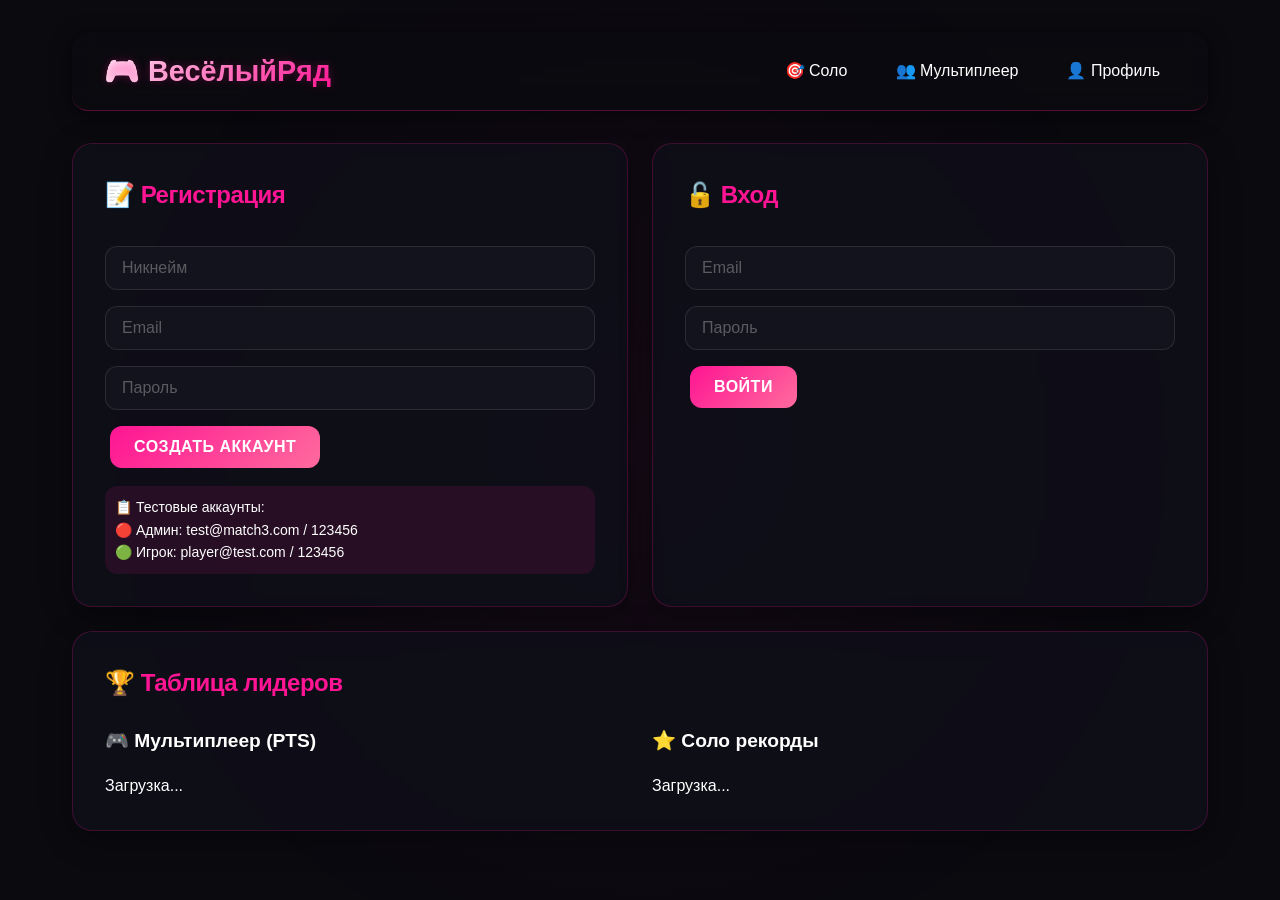
<file: frontend/index.html>
<!DOCTYPE html>
<html lang="ru">
<head>
    <meta charset="UTF-8">
    <meta name="viewport" content="width=device-width, initial-scale=1.0">
    <title>ВесёлыйРяд | Главная</title>
    <style>
        * { margin: 0; padding: 0; box-sizing: border-box; }
        body {
            font-family: 'Segoe UI', -apple-system, BlinkMacSystemFont, 'Inter', sans-serif;
            background: #0a0a0f;
            color: #fff;
            line-height: 1.6;
        }
        body::before {
            content: '';
            position: fixed;
            top: 0;
            left: 0;
            width: 100%;
            height: 100%;
            background: radial-gradient(circle at 50% 50%, rgba(255, 20, 147, 0.05) 0%, transparent 70%);
            pointer-events: none;
            z-index: -1;
        }
        .container { max-width: 1200px; margin: 0 auto; padding: 2rem; }
        .navbar {
            display: flex;
            justify-content: space-between;
            align-items: center;
            padding: 1rem 2rem;
            background: rgba(10, 10, 15, 0.8);
            backdrop-filter: blur(10px);
            border-bottom: 1px solid rgba(255, 20, 147, 0.3);
            border-radius: 16px;
            margin-bottom: 2rem;
            box-shadow: 0 4px 20px rgba(0, 0, 0, 0.5);
        }
        .logo {
            font-size: 1.8rem;
            font-weight: bold;
            background: linear-gradient(135deg, #fff, #ff1493);
            -webkit-background-clip: text;
            background-clip: text;
            color: transparent;
            text-shadow: 0 0 10px rgba(255, 20, 147, 0.3);
        }
        .nav-links { display: flex; gap: 1rem; align-items: center; flex-wrap: wrap; }
        .nav-links a {
            color: #fff;
            text-decoration: none;
            padding: 0.5rem 1rem;
            border-radius: 8px;
            transition: all 0.3s ease;
        }
        .nav-links a:hover { background: rgba(255, 20, 147, 0.2); text-shadow: 0 0 5px #ff1493; }
        .card {
            background: rgba(15, 15, 25, 0.9);
            backdrop-filter: blur(5px);
            border: 1px solid rgba(255, 20, 147, 0.2);
            border-radius: 20px;
            padding: 2rem;
            margin-bottom: 1.5rem;
            transition: all 0.3s ease;
            box-shadow: 0 8px 32px rgba(0, 0, 0, 0.3);
        }
        .card:hover { border-color: rgba(255, 20, 147, 0.5); box-shadow: 0 8px 32px rgba(255, 20, 147, 0.1); }
        .card h2 { color: #ff1493; margin-bottom: 1.5rem; font-size: 1.5rem; letter-spacing: -0.5px; }
        .card h3 { color: #fff; margin-bottom: 1rem; font-size: 1.2rem; }
        input {
            width: 100%;
            padding: 12px 16px;
            margin: 8px 0;
            background: rgba(20, 20, 30, 0.9);
            border: 1px solid rgba(255, 255, 255, 0.1);
            border-radius: 12px;
            color: #fff;
            font-size: 1rem;
            transition: all 0.3s ease;
        }
        input:focus {
            outline: none;
            border-color: #ff1493;
            box-shadow: 0 0 10px rgba(255, 20, 147, 0.3);
        }
        input::placeholder { color: rgba(255, 255, 255, 0.3); }
        button {
            background: linear-gradient(135deg, #ff1493, #ff6b9d);
            color: white;
            border: none;
            padding: 12px 24px;
            margin: 8px 5px;
            border-radius: 12px;
            font-size: 1rem;
            font-weight: 600;
            cursor: pointer;
            transition: all 0.3s ease;
            text-transform: uppercase;
            letter-spacing: 0.5px;
        }
        button:hover { transform: translateY(-2px); box-shadow: 0 5px 20px rgba(255, 20, 147, 0.4); }
        button:active { transform: translateY(0); }
        .success { background: rgba(0, 255, 0, 0.1); color: #0f0; padding: 10px; border-radius: 10px; margin-top: 10px; border: 1px solid #0f0; }
        .error { background: rgba(255, 0, 0, 0.1); color: #f55; padding: 10px; border-radius: 10px; margin-top: 10px; border: 1px solid #f00; }
        .row { display: grid; grid-template-columns: 1fr 1fr; gap: 1.5rem; }
        .leaderboard-list { list-style: none; }
        .leaderboard-list li {
            padding: 12px;
            margin: 8px 0;
            background: rgba(20, 20, 30, 0.5);
            border-radius: 12px;
            border-left: 3px solid #ff1493;
            display: flex;
            justify-content: space-between;
            align-items: center;
        }
        .rank { font-weight: bold; color: #ff1493; width: 40px; }
        .welcome { font-size: 1.2rem; color: #ff1493; margin-bottom: 20px; }
        .code-section { margin-top: 1rem; padding-top: 1rem; border-top: 1px solid rgba(255,20,147,0.2); }
        hr { border-color: rgba(255,20,147,0.2); margin: 1rem 0; }
        .test-users {
            background: rgba(255,20,147,0.1);
            border-radius: 12px;
            padding: 10px;
            margin-top: 10px;
            font-size: 14px;
        }
        @media (max-width: 768px) { .row { grid-template-columns: 1fr; } .container { padding: 1rem; } .navbar { flex-direction: column; gap: 1rem; } }
        ::-webkit-scrollbar { width: 8px; }
        ::-webkit-scrollbar-track { background: #0a0a0f; }
        ::-webkit-scrollbar-thumb { background: #ff1493; border-radius: 4px; }
    </style>
</head>
<body>
    <div class="container">
        <nav class="navbar">
            <div class="logo">🎮 ВесёлыйРяд</div>
            <div class="nav-links" id="navLinks">
                <a href="game_solo.html">🎯 Соло</a>
                <a href="game_multi.html">👥 Мультиплеер</a>
                <a href="profile.html">👤 Профиль</a>
                <a href="admin.html" id="adminLink" style="display: none;">👑 Админ-панель</a>
            </div>
        </nav>

        <div id="authBlock" class="row">
            <div class="card">
                <h2>📝 Регистрация</h2>
                <input type="text" id="reg_nickname" placeholder="Никнейм">
                <input type="email" id="reg_email" placeholder="Email">
                <input type="password" id="reg_password" placeholder="Пароль">
                <button onclick="register()">Создать аккаунт</button>
                <div id="reg_result"></div>
                <div id="verify_block" style="display: none;" class="code-section">
                    <hr>
                    <h3>🔐 Подтверждение</h3>
                    <input type="text" id="verify_code" placeholder="Код из 6 цифр">
                    <button onclick="verifyEmail()">Подтвердить</button>
                    <div id="verify_result"></div>
                </div>
                <div class="test-users">
                    📋 Тестовые аккаунты:<br>
                    🔴 Админ: test@match3.com / 123456<br>
                    🟢 Игрок: player@test.com / 123456
                </div>
            </div>

            <div class="card">
                <h2>🔓 Вход</h2>
                <input type="email" id="login_email" placeholder="Email">
                <input type="password" id="login_password" placeholder="Пароль">
                <button onclick="login()">Войти</button>
                <div id="login_result"></div>
            </div>
        </div>

        <div id="userInfoBlock" style="display: none;">
            <div class="card">
                <h2>👋 Добро пожаловать, <span id="userNickname"></span>!</h2>
                <div id="userRole" style="margin-bottom: 15px;"></div>
                <button onclick="logout()" style="background: rgba(255,20,147,0.3);">🚪 Выйти</button>
            </div>
        </div>

        <div class="card">
            <h2>🏆 Таблица лидеров</h2>
            <div class="row">
                <div>
                    <h3>🎮 Мультиплеер (PTS)</h3>
                    <div id="multi_leaderboard" class="leaderboard-list">Загрузка...</div>
                </div>
                <div>
                    <h3>⭐ Соло рекорды</h3>
                    <div id="solo_leaderboard" class="leaderboard-list">Загрузка...</div>
                </div>
            </div>
        </div>
    </div>

    <script>
        const API = 'http://localhost:8000';
        let lastEmail = '';

        function checkAuth() {
            const token = localStorage.getItem('access_token');
            if (token) {
                document.getElementById('authBlock').style.display = 'none';
                document.getElementById('userInfoBlock').style.display = 'block';
                loadUserInfo();
                checkAdmin();
            } else {
                document.getElementById('authBlock').style.display = 'grid';
                document.getElementById('userInfoBlock').style.display = 'none';
            }
        }

        async function loadUserInfo() {
            const token = localStorage.getItem('access_token');
            if (!token) return;
            try {
                const res = await fetch(`${API}/api/me`, {
                    headers: { 'Authorization': `Bearer ${token}` }
                });
                if (res.ok) {
                    const user = await res.json();
                    document.getElementById('userNickname').innerText = user.nickname;
                    const roleDiv = document.getElementById('userRole');
                    if (user.is_admin) {
                        roleDiv.innerHTML = '<span style="background: #ff1493; padding: 4px 12px; border-radius: 20px;">👑 Администратор</span>';
                    } else {
                        roleDiv.innerHTML = '<span style="background: rgba(255,255,255,0.1); padding: 4px 12px; border-radius: 20px;">🎮 Игрок</span>';
                    }
                } else {
                    logout();
                }
            } catch(e) { console.log('Ошибка загрузки профиля'); }
        }

        async function checkAdmin() {
            const token = localStorage.getItem('access_token');
            if (!token) return;
            try {
                const res = await fetch(`${API}/api/me`, {
                    headers: { 'Authorization': `Bearer ${token}` }
                });
                const user = await res.json();
                if (user.is_admin) {
                    document.getElementById('adminLink').style.display = 'inline-block';
                } else {
                    document.getElementById('adminLink').style.display = 'none';
                }
            } catch(e) {}
        }

        async function register() {
            const nickname = document.getElementById('reg_nickname').value;
            const email = document.getElementById('reg_email').value;
            const password = document.getElementById('reg_password').value;
            const resultDiv = document.getElementById('reg_result');

            if (!nickname || !email || !password) {
                resultDiv.innerHTML = '<div class="error">❌ Заполните все поля!</div>';
                return;
            }

            try {
                const res = await fetch(`${API}/api/register`, {
                    method: 'POST',
                    headers: { 'Content-Type': 'application/json' },
                    body: JSON.stringify({ nickname, email, password })
                });
                const data = await res.json();

                if (res.ok) {
                    lastEmail = email;
                    resultDiv.innerHTML = '<div class="success">✅ Регистрация успешна! Введите код подтверждения.</div>';
                    document.getElementById('verify_block').style.display = 'block';
                } else {
                    resultDiv.innerHTML = `<div class="error">❌ ${data.detail || 'Ошибка'}</div>`;
                }
            } catch(e) {
                resultDiv.innerHTML = '<div class="error">❌ Ошибка соединения</div>';
            }
        }

        async function verifyEmail() {
            const code = document.getElementById('verify_code').value;
            const resultDiv = document.getElementById('verify_result');

            try {
                const res = await fetch(`${API}/api/verify-email`, {
                    method: 'POST',
                    headers: { 'Content-Type': 'application/json' },
                    body: JSON.stringify({ email: lastEmail, code })
                });
                const data = await res.json();

                if (res.ok) {
                    resultDiv.innerHTML = '<div class="success">✅ Email подтверждён! Теперь можно войти.</div>';
                } else {
                    resultDiv.innerHTML = `<div class="error">❌ ${data.detail || 'Неверный код'}</div>`;
                }
            } catch(e) {
                resultDiv.innerHTML = '<div class="error">❌ Ошибка проверки</div>';
            }
        }

        async function login() {
            const email = document.getElementById('login_email').value;
            const password = document.getElementById('login_password').value;
            const resultDiv = document.getElementById('login_result');

            try {
                const res = await fetch(`${API}/api/login`, {
                    method: 'POST',
                    headers: { 'Content-Type': 'application/json' },
                    body: JSON.stringify({ email, password })
                });
                const data = await res.json();

                if (res.ok) {
                    localStorage.setItem('access_token', data.access_token);
                    resultDiv.innerHTML = '<div class="success">✅ Вход выполнен! Добро пожаловать.</div>';
                    setTimeout(() => { location.reload(); }, 1000);
                } else {
                    resultDiv.innerHTML = `<div class="error">❌ ${data.detail || 'Неверный email или пароль'}</div>`;
                }
            } catch(e) {
                resultDiv.innerHTML = '<div class="error">❌ Ошибка соединения</div>';
            }
        }

        function logout() {
            localStorage.removeItem('access_token');
            location.reload();
        }

        async function loadLeaderboards() {
            try {
                const [multi, solo] = await Promise.all([
                    fetch(`${API}/api/leaderboard/multi`).then(r => r.json()),
                    fetch(`${API}/api/leaderboard/solo`).then(r => r.json())
                ]);

                const multiDiv = document.getElementById('multi_leaderboard');
                const soloDiv = document.getElementById('solo_leaderboard');

                if (multi.length === 0) {
                    multiDiv.innerHTML = '<li style="opacity:0.5;">Нет игроков</li>';
                } else {
                    multiDiv.innerHTML = multi.map((p, i) => `
                        <li><span class="rank">${i+1}</span> <strong>${p.nickname}</strong> <span style="color:#ff1493;">${p.pts} PTS</span></li>
                    `).join('');
                }

                if (solo.length === 0) {
                    soloDiv.innerHTML = '<li style="opacity:0.5;">Нет рекордов</li>';
                } else {
                    soloDiv.innerHTML = solo.map((p, i) => `
                        <li><span class="rank">${i+1}</span> <strong>${p.nickname}</strong> <span style="color:#ff1493;">${p.record} очков</span></li>
                    `).join('');
                }
            } catch(e) {
                console.error('Рейтинг не загружен');
            }
        }

        checkAuth();
        loadLeaderboards();
        setInterval(loadLeaderboards, 30000);
    </script>
</body>
</html>
</file>
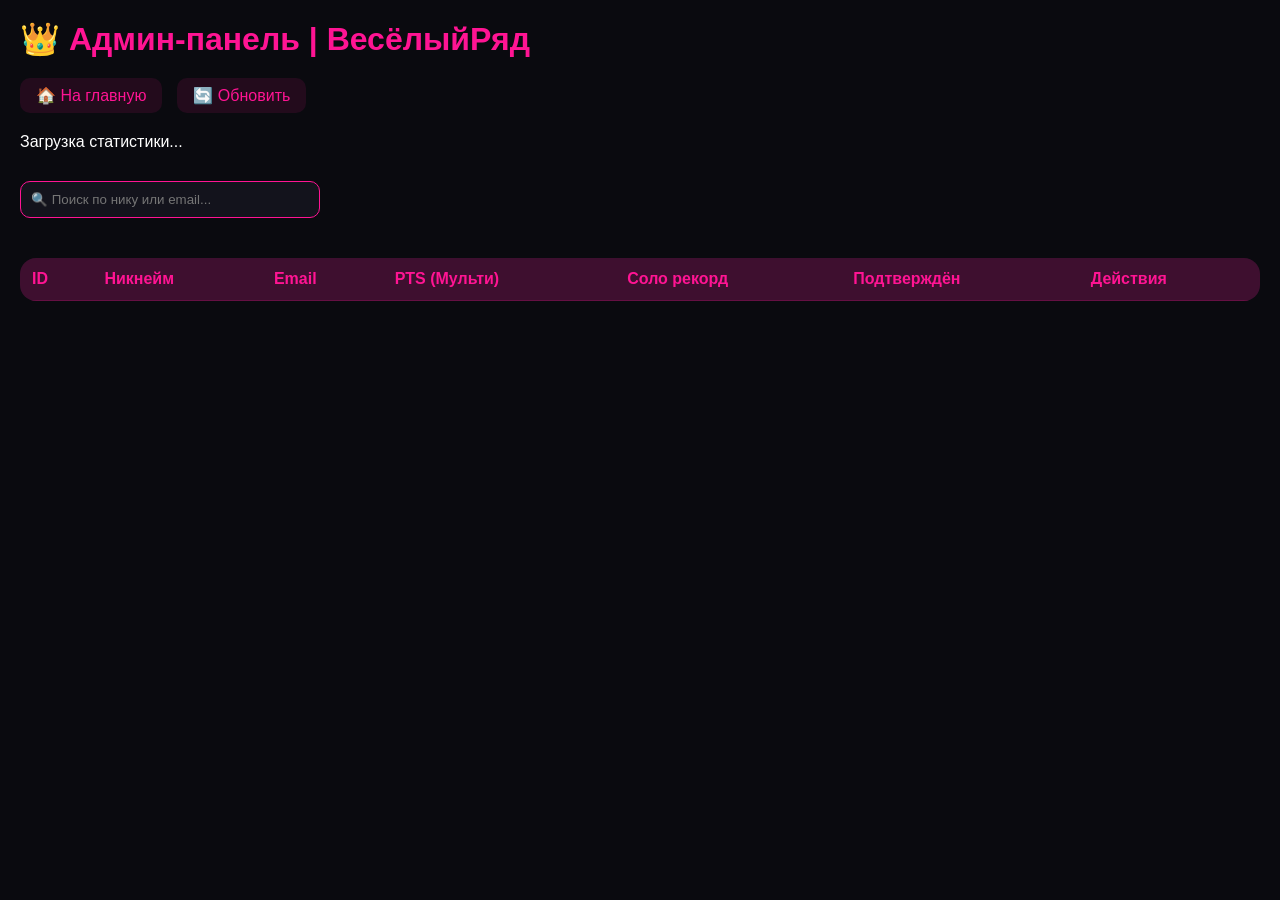
<file: frontend/admin.html>
<!DOCTYPE html>
<html lang="ru">
<head>
    <meta charset="UTF-8">
    <title>Админ-панель | ВесёлыйРяд</title>
    <style>
        * { margin: 0; padding: 0; box-sizing: border-box; }
        body {
            font-family: 'Segoe UI', sans-serif;
            background: #0a0a0f;
            color: #fff;
            padding: 20px;
        }
        .container { max-width: 1400px; margin: 0 auto; }
        h1 { color: #ff1493; margin-bottom: 20px; }
        .stats {
            display: grid;
            grid-template-columns: repeat(auto-fit, minmax(200px, 1fr));
            gap: 15px;
            margin-bottom: 30px;
        }
        .stat-card {
            background: rgba(15,15,25,0.9);
            border: 1px solid #ff1493;
            border-radius: 16px;
            padding: 20px;
            text-align: center;
        }
        .stat-value { font-size: 28px; font-weight: bold; color: #ff1493; }
        .stat-label { font-size: 14px; opacity: 0.7; margin-top: 5px; }
        table {
            width: 100%;
            border-collapse: collapse;
            background: rgba(15,15,25,0.9);
            border-radius: 16px;
            overflow: hidden;
        }
        th, td {
            padding: 12px;
            text-align: left;
            border-bottom: 1px solid rgba(255,20,147,0.2);
        }
        th { background: rgba(255,20,147,0.2); color: #ff1493; }
        tr:hover { background: rgba(255,20,147,0.1); }
        button {
            background: #ff1493;
            color: white;
            border: none;
            padding: 6px 12px;
            border-radius: 8px;
            cursor: pointer;
            margin: 0 3px;
        }
        button.danger { background: #ff4757; }
        button.warning { background: #ffa502; }
        .search {
            margin-bottom: 20px;
            padding: 10px;
            width: 300px;
            background: rgba(20,20,30,0.9);
            border: 1px solid #ff1493;
            border-radius: 10px;
            color: #fff;
        }
        .nav-links {
            margin-bottom: 20px;
            display: flex;
            gap: 15px;
        }
        .nav-links a {
            color: #ff1493;
            text-decoration: none;
            padding: 8px 16px;
            background: rgba(255,20,147,0.1);
            border-radius: 10px;
        }
        .success { color: #0f0; }
        .error { color: #f55; }
    </style>
</head>
<body>
    <div class="container">
        <h1>👑 Админ-панель | ВесёлыйРяд</h1>
        
        <div class="nav-links">
            <a href="index.html">🏠 На главную</a>
            <a href="admin.html">🔄 Обновить</a>
        </div>

        <div id="stats" class="stats">Загрузка статистики...</div>

        <div style="margin-bottom: 20px;">
            <input type="text" id="searchInput" class="search" placeholder="🔍 Поиск по нику или email...">
        </div>

        <div style="overflow-x: auto;">
            <table id="usersTable">
                <thead>
                    <tr><th>ID</th><th>Никнейм</th><th>Email</th><th>PTS (Мульти)</th><th>Соло рекорд</th><th>Подтверждён</th><th>Действия</th></tr>
                </thead>
                <tbody id="usersList"></tbody>
            </table>
        </div>
    </div>

    <script>
        const API = 'http://localhost:8000';

        async function loadStats() {
            try {
                const res = await fetch(`${API}/api/admin/stats`);
                const stats = await res.json();
                document.getElementById('stats').innerHTML = `
                    <div class="stat-card"><div class="stat-value">${stats.total_users}</div><div class="stat-label">Всего игроков</div></div>
                    <div class="stat-card"><div class="stat-value">${stats.verified_users}</div><div class="stat-label">Подтверждённых</div></div>
                    <div class="stat-card"><div class="stat-value">${stats.avg_multiplayer_pts}</div><div class="stat-label">Средний PTS</div></div>
                    <div class="stat-card"><div class="stat-value">${stats.avg_solo_record}</div><div class="stat-label">Средний соло-рекорд</div></div>
                    <div class="stat-card"><div class="stat-value">${stats.top_multiplayer || '-'}</div><div class="stat-label">Топ мультиплеер</div></div>
                    <div class="stat-card"><div class="stat-value">${stats.top_solo || '-'}</div><div class="stat-label">Топ соло</div></div>
                `;
            } catch(e) { console.error('Ошибка загрузки статистики'); }
        }

        async function loadUsers() {
            try {
                const res = await fetch(`${API}/api/admin/users`);
                const users = await res.json();
                displayUsers(users);
            } catch(e) { console.error('Ошибка загрузки пользователей'); }
        }

        function displayUsers(users) {
            const searchTerm = document.getElementById('searchInput').value.toLowerCase();
            const filtered = users.filter(u => 
                u.nickname.toLowerCase().includes(searchTerm) || 
                u.email.toLowerCase().includes(searchTerm)
            );
            
            document.getElementById('usersList').innerHTML = filtered.map(u => `
                <tr>
                    <td>${u.id}</td>
                    <td><strong>${u.nickname}</strong> ${u.is_admin ? '👑' : ''}</td>
                    <td>${u.email}</td>
                    <td>${u.pts_multiplayer}</td>
                    <td>${u.pts_solo_record}</td>
                    <td>${u.email_verified ? '✅' : '❌'}</td>
                    <td>
                        <button onclick="resetUser(${u.id}, 'solo')" class="warning">Сбросить соло</button>
                        <button onclick="resetUser(${u.id}, 'multi')" class="warning">Сбросить PTS</button>
                        <button onclick="deleteUser(${u.id}, '${u.nickname}')" class="danger">Удалить</button>
                    </td>
                </tr>
            `).join('');
        }

        async function resetUser(userId, type) {
            if (!confirm(`Сбросить ${type === 'solo' ? 'соло-рекорд' : 'PTS рейтинг'} пользователю?`)) return;
            try {
                const endpoint = type === 'solo' ? 'reset-solo-user' : 'reset-multi-user';
                const res = await fetch(`${API}/api/admin/${endpoint}/${userId}`, { method: 'POST' });
                if (res.ok) {
                    alert('Сброшено!');
                    loadUsers();
                    loadStats();
                } else {
                    alert('Ошибка');
                }
            } catch(e) { alert('Ошибка'); }
        }

        async function deleteUser(userId, nickname) {
            if (!confirm(`Удалить пользователя "${nickname}"? Это действие необратимо!`)) return;
            try {
                const res = await fetch(`${API}/api/admin/users/${userId}`, { method: 'DELETE' });
                if (res.ok) {
                    alert('Пользователь удалён');
                    loadUsers();
                    loadStats();
                } else {
                    alert('Ошибка');
                }
            } catch(e) { alert('Ошибка'); }
        }

        // Добавим дополнительные эндпоинты для сброса конкретного пользователя
        async function addExtraEndpoints() {
            // Эти эндпоинты нужно добавить в main.py
            console.log('Для сброса отдельных пользователей добавьте эндпоинты в main.py');
        }

        document.getElementById('searchInput').addEventListener('input', () => loadUsers());
        
        loadStats();
        loadUsers();
        setInterval(() => { loadStats(); loadUsers(); }, 30000);
    </script>
</body>
</html>
</file>
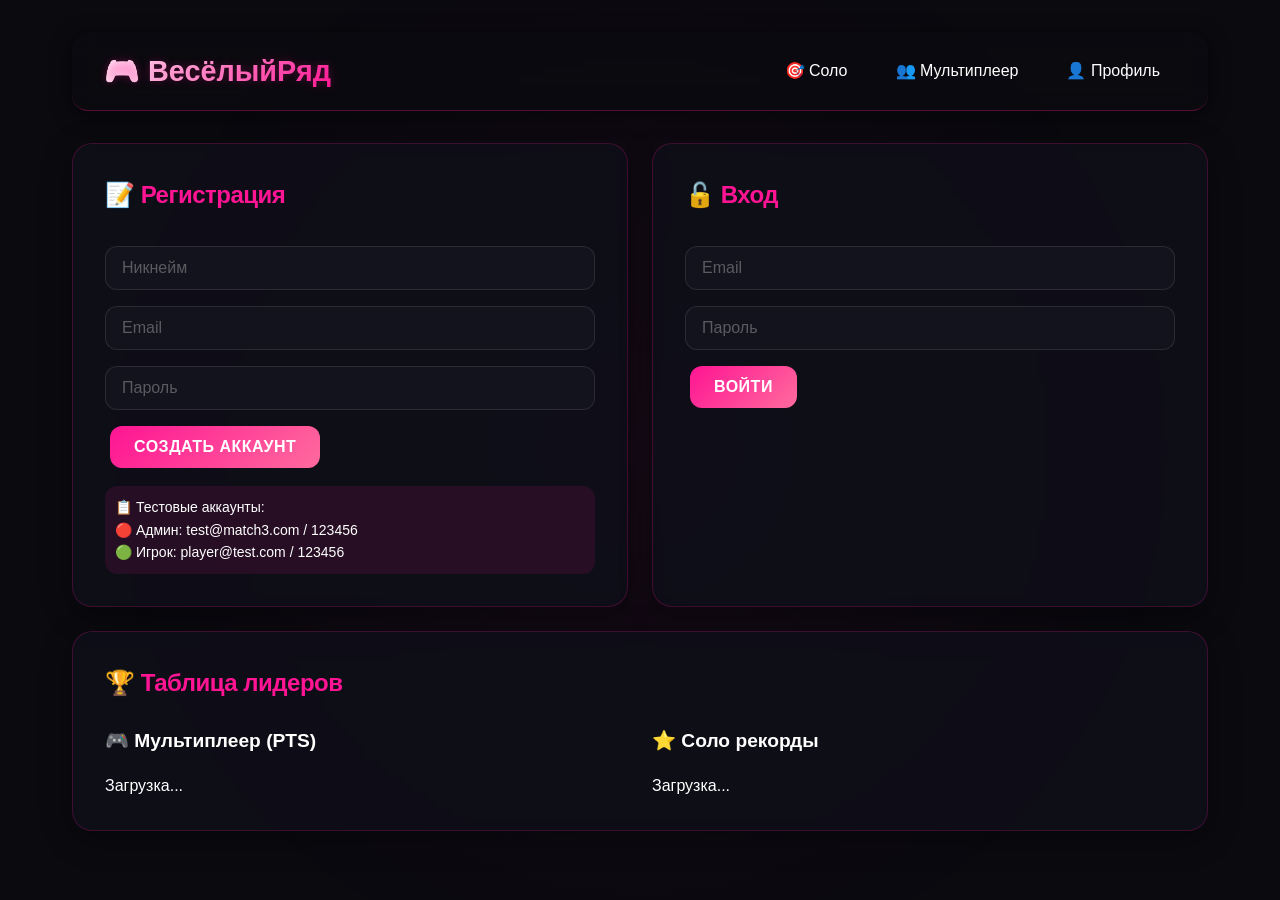
<file: frontend/game_multi.html>
<!DOCTYPE html>
<html lang="ru">
<head>
    <meta charset="UTF-8">
    <meta name="viewport" content="width=device-width, initial-scale=1.0">
    <title>ВесёлыйРяд | Мультиплеер</title>
    <style>
        * { margin: 0; padding: 0; box-sizing: border-box; }
        body {
            font-family: 'Segoe UI', sans-serif;
            background: #0a0a0f;
            color: #fff;
            min-height: 100vh;
        }
        .container { max-width: 800px; margin: 0 auto; padding: 20px; }
        .navbar {
            display: flex;
            justify-content: space-between;
            align-items: center;
            padding: 15px 25px;
            background: rgba(10, 10, 15, 0.9);
            backdrop-filter: blur(10px);
            border-bottom: 2px solid #ff1493;
            border-radius: 16px;
            margin-bottom: 25px;
        }
        .logo {
            font-size: 1.6rem;
            font-weight: bold;
            background: linear-gradient(135deg, #fff, #ff1493);
            -webkit-background-clip: text;
            background-clip: text;
            color: transparent;
        }
        .nav-links a {
            color: #fff;
            text-decoration: none;
            margin-left: 20px;
            padding: 8px 15px;
            border-radius: 10px;
            transition: 0.3s;
        }
        .nav-links a:hover { background: rgba(255, 20, 147, 0.2); }
        .game-card {
            background: rgba(15, 15, 25, 0.95);
            border: 1px solid #ff1493;
            border-radius: 24px;
            padding: 25px;
            text-align: center;
            box-shadow: 0 0 30px rgba(255, 20, 147, 0.2);
        }
        h2 { color: #ff1493; margin-bottom: 20px; }
        canvas {
            background: #1a1a2e;
            border-radius: 16px;
            cursor: pointer;
            box-shadow: 0 0 20px rgba(255, 20, 147, 0.3);
            margin: 15px 0;
        }
        .scores {
            display: flex;
            justify-content: space-between;
            margin: 20px 0;
            gap: 20px;
        }
        .score-box {
            flex: 1;
            background: rgba(20, 20, 30, 0.5);
            border-radius: 16px;
            padding: 15px;
        }
        .score-label { font-size: 14px; opacity: 0.7; }
        .score-value { font-size: 32px; font-weight: bold; color: #ff1493; }
        .timer {
            font-size: 48px;
            font-weight: bold;
            color: #ffa502;
            margin: 15px 0;
        }
        .status {
            padding: 10px;
            border-radius: 12px;
            margin: 10px 0;
        }
        .waiting { background: rgba(255,165,0,0.2); color: #ffa502; }
        .playing { background: rgba(0,255,0,0.1); color: #0f0; }
        button {
            background: linear-gradient(135deg, #ff1493, #ff6b9d);
            color: white;
            border: none;
            padding: 12px 28px;
            border-radius: 30px;
            cursor: pointer;
            font-size: 16px;
            margin: 5px;
        }
        button:disabled { opacity: 0.5; cursor: not-allowed; }
    </style>
</head>
<body>
    <div class="container">
        <div class="navbar">
            <div class="logo">🎮 ВесёлыйРяд | МУЛЬТИПЛЕЕР</div>
            <div class="nav-links">
                <a href="index.html">Главная</a>
                <a href="game_solo.html">Соло</a>
                <a href="profile.html">Профиль</a>
            </div>
        </div>

        <div class="game-card">
            <h2>👥 Режим vs</h2>
            
            <div id="lobby" style="margin-bottom: 20px;">
                <button id="findBtn" onclick="findMatch()">🔍 Найти соперника</button>
                <button id="cancelBtn" onclick="cancelSearch()" style="display:none;">❌ Отменить поиск</button>
            </div>

            <div id="gameArea" style="display: none;">
                <div class="scores">
                    <div class="score-box">
                        <div class="score-label">Вы</div>
                        <div class="score-value" id="myScore">0</div>
                    </div>
                    <div class="score-box">
                        <div class="score-label">Соперник</div>
                        <div class="score-value" id="opponentScore">0</div>
                    </div>
                </div>
                <div class="timer" id="timer">60</div>
                <canvas id="gameCanvas" width="480" height="480"></canvas>
            </div>

            <div id="status" class="status"></div>
        </div>
    </div>

    <script>
        const canvas = document.getElementById('gameCanvas');
        const ctx = canvas.getContext('2d');
        const SIZE = 8;
        const TILE_SIZE = 60;
        
        const TILES = ['🔴', '🔵', '🟢', '🟡', '🟣', '🟠'];
        const COLORS = {
            '🔴': '#ff4757', '🔵': '#45aaf2', '🟢': '#2ed573',
            '🟡': '#ffa502', '🟣': '#a55eea', '🟠': '#ff7f50'
        };

        let ws = null;
        let board = [];
        let selectedRow = null, selectedCol = null;
        let myScore = 0, opponentScore = 0;
        let isAnimating = false;
        let gameActive = false;
        let currentRoomId = null;
        let searching = false;
        
        // Адрес API — на Render'е
        const API = window.location.origin;
        const WS_URL = API.replace('http://', 'wss://').replace('https://', 'wss://');

        function connectWebSocket() {
            const token = localStorage.getItem('access_token');
            if (!token) {
                alert('Сначала войдите в игру!');
                window.location.href = 'index.html';
                return;
            }
            ws = new WebSocket(`${WS_URL}/ws/${token}`);
            
            ws.onopen = () => console.log('WebSocket подключён');
            ws.onmessage = (event) => handleMessage(JSON.parse(event.data));
            ws.onclose = () => console.log('WebSocket отключён');
            ws.onerror = (error) => console.error('WebSocket ошибка:', error);
        }

        function handleMessage(msg) {
            console.log('Получено:', msg.type);
            
            switch(msg.type) {
                case 'waiting':
                    document.getElementById('status').innerHTML = '<div class="status waiting">⏳ Ищем соперника...</div>';
                    break;
                    
                case 'game_start':
                    searching = false;
                    gameActive = true;
                    currentRoomId = msg.room_id;
                    board = msg.field;
                    myScore = 0;
                    opponentScore = 0;
                    document.getElementById('myScore').innerText = '0';
                    document.getElementById('opponentScore').innerText = '0';
                    document.getElementById('timer').innerText = msg.timer;
                    document.getElementById('gameArea').style.display = 'block';
                    document.getElementById('lobby').style.display = 'none';
                    document.getElementById('status').innerHTML = '<div class="status playing">🎮 Игра началась!</div>';
                    drawBoard();
                    break;
                    
                case 'update':
                    board = msg.field;
                    myScore = msg.scores.you;
                    opponentScore = msg.scores.opponent;
                    document.getElementById('myScore').innerText = myScore;
                    document.getElementById('opponentScore').innerText = opponentScore;
                    drawBoard();
                    isAnimating = false;
                    break;
                    
                case 'timer':
                    document.getElementById('timer').innerText = msg.time;
                    if (msg.time <= 10) {
                        document.getElementById('timer').style.color = '#ff4757';
                    }
                    break;
                    
                case 'game_over':
                    gameActive = false;
                    let resultMsg = msg.winner === 'Победа!' ? '🎉 ВЫ ПОБЕДИЛИ! 🎉' : 
                                   msg.winner === 'Поражение!' ? '😔 Вы проиграли...' : '🤝 Ничья!';
                    alert(`${resultMsg}\nВаш счёт: ${msg.score}`);
                    resetToLobby();
                    break;
                    
                case 'search_cancelled':
                    searching = false;
                    document.getElementById('findBtn').disabled = false;
                    document.getElementById('findBtn').style.display = 'inline-block';
                    document.getElementById('cancelBtn').style.display = 'none';
                    document.getElementById('status').innerHTML = '';
                    break;
                    
                case 'room_closed':
                    resetToLobby();
                    break;
            }
        }

        function findMatch() {
            if (!ws || ws.readyState !== WebSocket.OPEN) {
                connectWebSocket();
                setTimeout(() => findMatch(), 500);
                return;
            }
            searching = true;
            ws.send(JSON.stringify({ type: 'find_match' }));
            document.getElementById('findBtn').disabled = true;
            document.getElementById('findBtn').style.display = 'none';
            document.getElementById('cancelBtn').style.display = 'inline-block';
        }

        function cancelSearch() {
            if (ws && searching) {
                ws.send(JSON.stringify({ type: 'cancel_search' }));
                searching = false;
            }
            resetToLobby();
        }

        function resetToLobby() {
            gameActive = false;
            currentRoomId = null;
            searching = false;
            document.getElementById('gameArea').style.display = 'none';
            document.getElementById('lobby').style.display = 'block';
            document.getElementById('findBtn').disabled = false;
            document.getElementById('findBtn').style.display = 'inline-block';
            document.getElementById('cancelBtn').style.display = 'none';
            document.getElementById('status').innerHTML = '';
        }

        function makeMove(r1, c1, r2, c2) {
            if (!gameActive || isAnimating || !ws) return false;
            
            isAnimating = true;
            ws.send(JSON.stringify({
                type: 'move',
                room_id: currentRoomId,
                from_row: r1,
                from_col: c1,
                to_row: r2,
                to_col: c2
            }));
            return true;
        }

        function handleCanvasClick(e) {
            if (!gameActive || isAnimating) return;
            
            const rect = canvas.getBoundingClientRect();
            const scaleX = canvas.width / rect.width;
            const scaleY = canvas.height / rect.height;
            const x = (e.clientX - rect.left) * scaleX;
            const y = (e.clientY - rect.top) * scaleY;
            const col = Math.floor(x / TILE_SIZE);
            const row = Math.floor(y / TILE_SIZE);
            
            if (row < 0 || row >= SIZE || col < 0 || col >= SIZE) return;
            
            if (selectedRow === null) {
                selectedRow = row;
                selectedCol = col;
                drawBoard();
            } else {
                makeMove(selectedRow, selectedCol, row, col);
                selectedRow = null;
                selectedCol = null;
                drawBoard();
            }
        }

        function drawBoard() {
            if (!board.length) return;
            for (let row = 0; row < SIZE; row++) {
                for (let col = 0; col < SIZE; col++) {
                    const x = col * TILE_SIZE;
                    const y = row * TILE_SIZE;
                    const tile = board[row][col];
                    ctx.fillStyle = COLORS[tile] || '#2d3436';
                    ctx.fillRect(x, y, TILE_SIZE - 2, TILE_SIZE - 2);
                    if (tile) {
                        ctx.fillStyle = '#ffffff';
                        ctx.font = 'bold 34px "Segoe UI"';
                        ctx.textAlign = 'center';
                        ctx.textBaseline = 'middle';
                        ctx.fillText(tile, x + TILE_SIZE/2, y + TILE_SIZE/2);
                    }
                    if (selectedRow === row && selectedCol === col && gameActive) {
                        ctx.strokeStyle = '#ffd700';
                        ctx.lineWidth = 4;
                        ctx.strokeRect(x, y, TILE_SIZE - 2, TILE_SIZE - 2);
                    }
                }
            }
        }

        canvas.addEventListener('click', handleCanvasClick);
        
        // Проверка авторизации
        if (!localStorage.getItem('access_token')) {
            window.location.href = 'index.html';
        } else {
            connectWebSocket();
        }
    </script>
</body>
</html>
</file>
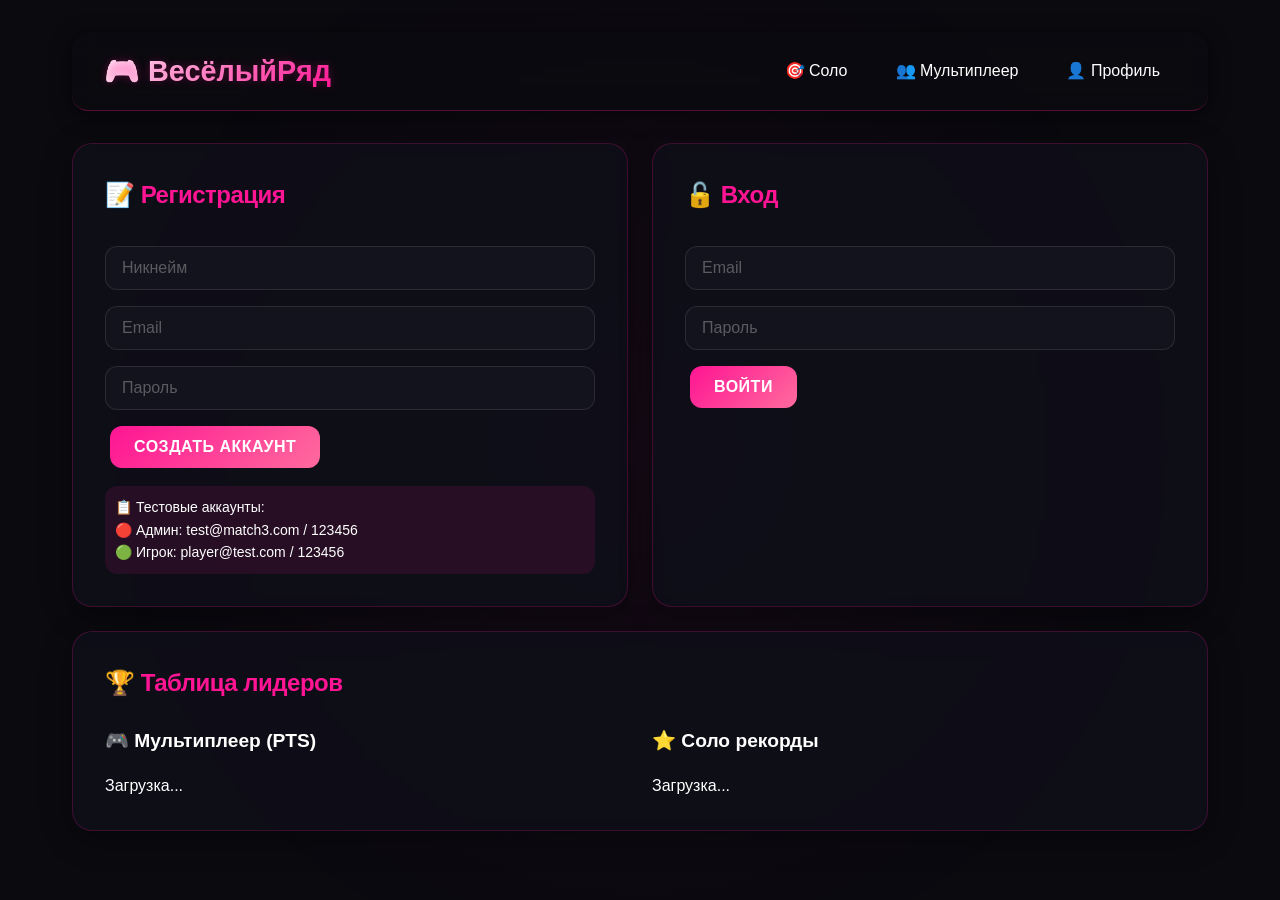
<file: frontend/game_multi_lobby.html>
<!DOCTYPE html>
<html lang="ru">
<head>
    <meta charset="UTF-8">
    <title>ВесёлыйРяд | Мультиплеер</title>
    <style>
        * { margin: 0; padding: 0; box-sizing: border-box; }
        body {
            font-family: 'Segoe UI', sans-serif;
            background: #0a0a0f;
            color: #fff;
            min-height: 100vh;
        }
        .container { max-width: 800px; margin: 0 auto; padding: 20px; }
        .navbar {
            display: flex;
            justify-content: space-between;
            align-items: center;
            padding: 15px 25px;
            background: rgba(10, 10, 15, 0.9);
            backdrop-filter: blur(10px);
            border-bottom: 2px solid #ff1493;
            border-radius: 16px;
            margin-bottom: 25px;
        }
        .logo {
            font-size: 1.6rem;
            font-weight: bold;
            background: linear-gradient(135deg, #fff, #ff1493);
            -webkit-background-clip: text;
            background-clip: text;
            color: transparent;
        }
        .nav-links a {
            color: #fff;
            text-decoration: none;
            margin-left: 20px;
            padding: 8px 15px;
            border-radius: 10px;
            transition: 0.3s;
        }
        .nav-links a:hover { background: rgba(255, 20, 147, 0.2); }
        .game-card {
            background: rgba(15, 15, 25, 0.95);
            border: 1px solid #ff1493;
            border-radius: 24px;
            padding: 25px;
            text-align: center;
            box-shadow: 0 0 30px rgba(255, 20, 147, 0.2);
        }
        h2 { color: #ff1493; margin-bottom: 20px; }
        canvas {
            background: #1a1a2e;
            border-radius: 16px;
            cursor: pointer;
            box-shadow: 0 0 20px rgba(255, 20, 147, 0.3);
            margin: 15px 0;
        }
        .scores {
            display: flex;
            justify-content: space-between;
            margin: 20px 0;
            gap: 20px;
        }
        .score-box {
            flex: 1;
            background: rgba(20, 20, 30, 0.5);
            border-radius: 16px;
            padding: 15px;
        }
        .score-label { font-size: 14px; opacity: 0.7; }
        .score-value { font-size: 32px; font-weight: bold; color: #ff1493; }
        .timer {
            font-size: 48px;
            font-weight: bold;
            color: #ffa502;
            margin: 15px 0;
        }
        .status {
            padding: 10px;
            border-radius: 12px;
            margin: 10px 0;
        }
        .waiting { background: rgba(255,165,0,0.2); color: #ffa502; }
        .playing { background: rgba(0,255,0,0.1); color: #0f0; }
        button {
            background: linear-gradient(135deg, #ff1493, #ff6b9d);
            color: white;
            border: none;
            padding: 12px 28px;
            border-radius: 30px;
            cursor: pointer;
            font-size: 16px;
            margin: 5px;
        }
        button:disabled { opacity: 0.5; cursor: not-allowed; }
    </style>
</head>
<body>
    <div class="container">
        <div class="navbar">
            <div class="logo">🎮 ВесёлыйРяд | МУЛЬТИПЛЕЕР</div>
            <div class="nav-links">
                <a href="index.html">Главная</a>
                <a href="game_solo.html">Соло</a>
                <a href="profile.html">Профиль</a>
            </div>
        </div>

        <div class="game-card">
            <h2>👥 Режим vs</h2>
            
            <div id="lobby" style="margin-bottom: 20px;">
                <button id="findBtn" onclick="findMatch()">🔍 Найти соперника</button>
                <button id="cancelBtn" onclick="cancelSearch()" style="display:none;">❌ Отменить поиск</button>
            </div>

            <div id="gameArea" style="display: none;">
                <div class="scores">
                    <div class="score-box">
                        <div class="score-label">Вы</div>
                        <div class="score-value" id="myScore">0</div>
                    </div>
                    <div class="score-box">
                        <div class="score-label">Соперник</div>
                        <div class="score-value" id="opponentScore">0</div>
                    </div>
                </div>
                <div class="timer" id="timer">60</div>
                <canvas id="gameCanvas" width="480" height="480"></canvas>
            </div>

            <div id="status" class="status"></div>
        </div>
    </div>

    <script>
        const canvas = document.getElementById('gameCanvas');
        const ctx = canvas.getContext('2d');
        const SIZE = 8;
        const TILE_SIZE = 60;
        
        const TILES = ['🔴', '🔵', '🟢', '🟡', '🟣', '🟠'];
        const COLORS = {
            '🔴': '#ff4757', '🔵': '#45aaf2', '🟢': '#2ed573',
            '🟡': '#ffa502', '🟣': '#a55eea', '🟠': '#ff7f50'
        };

        let ws = null;
        let board = [];
        let selectedRow = null, selectedCol = null;
        let myScore = 0, opponentScore = 0;
        let isAnimating = false;
        let gameActive = false;
        let currentRoomId = null;
        let searching = false;
        const API = 'http://localhost:8000';

        function connectWebSocket() {
            const token = localStorage.getItem('access_token');
            if (!token) {
                alert('Сначала войдите в игру!');
                window.location.href = 'index.html';
                return;
            }
            ws = new WebSocket(`${API.replace('http', 'ws')}/ws/${token}`);
            
            ws.onopen = () => console.log('WebSocket подключён');
            ws.onmessage = (event) => handleMessage(JSON.parse(event.data));
            ws.onclose = () => console.log('WebSocket отключён');
        }

        function handleMessage(msg) {
            console.log('Получено:', msg.type);
            
            switch(msg.type) {
                case 'waiting':
                    document.getElementById('status').innerHTML = '<div class="status waiting">⏳ Ищем соперника...</div>';
                    break;
                    
                case 'game_start':
                    searching = false;
                    gameActive = true;
                    currentRoomId = msg.room_id;
                    board = msg.field;
                    myScore = 0;
                    opponentScore = 0;
                    document.getElementById('myScore').innerText = '0';
                    document.getElementById('opponentScore').innerText = '0';
                    document.getElementById('timer').innerText = msg.timer;
                    document.getElementById('gameArea').style.display = 'block';
                    document.getElementById('lobby').style.display = 'none';
                    document.getElementById('status').innerHTML = '<div class="status playing">🎮 Игра началась!</div>';
                    drawBoard();
                    break;
                    
                case 'update':
                    board = msg.field;
                    myScore = msg.scores.you;
                    opponentScore = msg.scores.opponent;
                    document.getElementById('myScore').innerText = myScore;
                    document.getElementById('opponentScore').innerText = opponentScore;
                    drawBoard();
                    isAnimating = false;
                    break;
                    
                case 'timer':
                    document.getElementById('timer').innerText = msg.time;
                    if (msg.time <= 10) {
                        document.getElementById('timer').style.color = '#ff4757';
                    }
                    break;
                    
                case 'game_over':
                    gameActive = false;
                    let resultMsg = msg.winner === 'Победа!' ? '🎉 ВЫ ПОБЕДИЛИ! 🎉' : 
                                   msg.winner === 'Поражение!' ? '😔 Вы проиграли...' : '🤝 Ничья!';
                    alert(`${resultMsg}\nВаш счёт: ${msg.score}`);
                    resetToLobby();
                    break;
                    
                case 'search_cancelled':
                    searching = false;
                    document.getElementById('findBtn').disabled = false;
                    document.getElementById('findBtn').style.display = 'inline-block';
                    document.getElementById('cancelBtn').style.display = 'none';
                    document.getElementById('status').innerHTML = '';
                    break;
                    
                case 'room_closed':
                    resetToLobby();
                    break;
            }
        }

        function findMatch() {
            if (!ws || ws.readyState !== WebSocket.OPEN) {
                connectWebSocket();
                setTimeout(() => findMatch(), 500);
                return;
            }
            searching = true;
            ws.send(JSON.stringify({ type: 'find_match' }));
            document.getElementById('findBtn').disabled = true;
            document.getElementById('findBtn').style.display = 'none';
            document.getElementById('cancelBtn').style.display = 'inline-block';
        }

        function cancelSearch() {
            if (ws && searching) {
                ws.send(JSON.stringify({ type: 'cancel_search' }));
                searching = false;
            }
            resetToLobby();
        }

        function resetToLobby() {
            gameActive = false;
            currentRoomId = null;
            searching = false;
            document.getElementById('gameArea').style.display = 'none';
            document.getElementById('lobby').style.display = 'block';
            document.getElementById('findBtn').disabled = false;
            document.getElementById('findBtn').style.display = 'inline-block';
            document.getElementById('cancelBtn').style.display = 'none';
            document.getElementById('status').innerHTML = '';
        }

        function makeMove(r1, c1, r2, c2) {
            if (!gameActive || isAnimating || !ws) return false;
            
            isAnimating = true;
            ws.send(JSON.stringify({
                type: 'move',
                room_id: currentRoomId,
                from_row: r1,
                from_col: c1,
                to_row: r2,
                to_col: c2
            }));
            return true;
        }

        function handleCanvasClick(e) {
            if (!gameActive || isAnimating) return;
            
            const rect = canvas.getBoundingClientRect();
            const scaleX = canvas.width / rect.width;
            const scaleY = canvas.height / rect.height;
            const x = (e.clientX - rect.left) * scaleX;
            const y = (e.clientY - rect.top) * scaleY;
            const col = Math.floor(x / TILE_SIZE);
            const row = Math.floor(y / TILE_SIZE);
            
            if (row < 0 || row >= SIZE || col < 0 || col >= SIZE) return;
            
            if (selectedRow === null) {
                selectedRow = row;
                selectedCol = col;
                drawBoard();
            } else {
                makeMove(selectedRow, selectedCol, row, col);
                selectedRow = null;
                selectedCol = null;
                drawBoard();
            }
        }

        function drawBoard() {
            if (!board.length) return;
            for (let row = 0; row < SIZE; row++) {
                for (let col = 0; col < SIZE; col++) {
                    const x = col * TILE_SIZE;
                    const y = row * TILE_SIZE;
                    const tile = board[row][col];
                    ctx.fillStyle = COLORS[tile] || '#2d3436';
                    ctx.fillRect(x, y, TILE_SIZE - 2, TILE_SIZE - 2);
                    if (tile) {
                        ctx.fillStyle = '#ffffff';
                        ctx.font = 'bold 34px "Segoe UI"';
                        ctx.textAlign = 'center';
                        ctx.textBaseline = 'middle';
                        ctx.fillText(tile, x + TILE_SIZE/2, y + TILE_SIZE/2);
                    }
                    if (selectedRow === row && selectedCol === col && gameActive) {
                        ctx.strokeStyle = '#ffd700';
                        ctx.lineWidth = 4;
                        ctx.strokeRect(x, y, TILE_SIZE - 2, TILE_SIZE - 2);
                    }
                }
            }
        }

        canvas.addEventListener('click', handleCanvasClick);
        
        // Проверка авторизации
        if (!localStorage.getItem('access_token')) {
            window.location.href = 'index.html';
        } else {
            connectWebSocket();
        }
    </script>
</body>
</html>
</file>
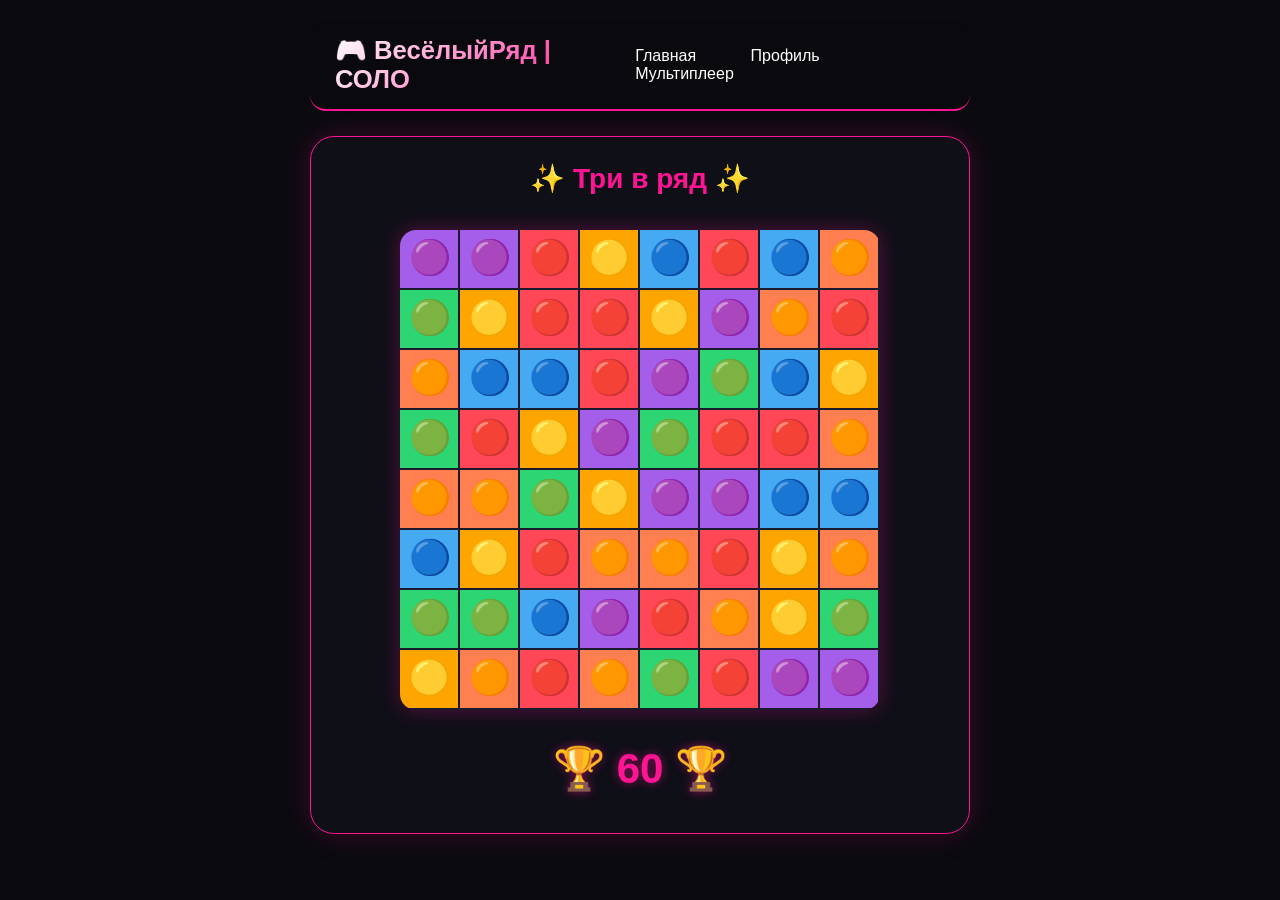
<file: frontend/game_solo.html>
<!DOCTYPE html>
<html lang="ru">
<head>
    <meta charset="UTF-8">
    <meta name="viewport" content="width=device-width, initial-scale=1.0">
    <title>ВесёлыйРяд | Соло игра</title>
    <style>
        * { margin: 0; padding: 0; box-sizing: border-box; }
        body {
            font-family: 'Segoe UI', sans-serif;
            background: #0a0a0f;
            color: #fff;
            min-height: 100vh;
        }
        .container { max-width: 700px; margin: 0 auto; padding: 20px; }
        .navbar {
            display: flex;
            justify-content: space-between;
            align-items: center;
            padding: 15px 25px;
            background: rgba(10, 10, 15, 0.9);
            backdrop-filter: blur(10px);
            border-bottom: 2px solid #ff1493;
            border-radius: 16px;
            margin-bottom: 25px;
        }
        .logo {
            font-size: 1.6rem;
            font-weight: bold;
            background: linear-gradient(135deg, #fff, #ff1493);
            -webkit-background-clip: text;
            background-clip: text;
            color: transparent;
        }
        .nav-links a {
            color: #fff;
            text-decoration: none;
            margin-left: 20px;
            padding: 8px 15px;
            border-radius: 10px;
            transition: 0.3s;
        }
        .nav-links a:hover { background: rgba(255, 20, 147, 0.2); }
        .game-card {
            background: rgba(15, 15, 25, 0.95);
            border: 1px solid #ff1493;
            border-radius: 24px;
            padding: 25px;
            text-align: center;
            box-shadow: 0 0 30px rgba(255, 20, 147, 0.2);
        }
        h2 { color: #ff1493; margin-bottom: 20px; font-size: 28px; }
        canvas {
            background: #1a1a2e;
            border-radius: 16px;
            cursor: pointer;
            box-shadow: 0 0 20px rgba(255, 20, 147, 0.3);
            margin: 15px 0;
        }
        .score {
            font-size: 42px;
            font-weight: bold;
            color: #ff1493;
            margin: 15px 0;
            text-shadow: 0 0 10px rgba(255,20,147,0.5);
        }
        .success { background: rgba(0,255,0,0.15); color: #0f0; padding: 10px; border-radius: 12px; margin-top: 10px; border: 1px solid #0f0; }
        .error { background: rgba(255,0,0,0.15); color: #f55; padding: 10px; border-radius: 12px; margin-top: 10px; border: 1px solid #f00; }
    </style>
</head>
<body>
    <div class="container">
        <div class="navbar">
            <div class="logo">🎮 ВесёлыйРяд | СОЛО</div>
            <div class="nav-links">
                <a href="index.html">Главная</a>
                <a href="profile.html">Профиль</a>
                <a href="game_multi.html">Мультиплеер</a>
            </div>
        </div>

        <div class="game-card">
            <h2>✨ Три в ряд ✨</h2>
            <canvas id="gameCanvas" width="480" height="480"></canvas>
            <div class="score">🏆 <span id="scoreValue">0</span> 🏆</div>
        </div>
    </div>

    <script>
        const canvas = document.getElementById('gameCanvas');
        const ctx = canvas.getContext('2d');
        const SIZE = 8;
        const TILE_SIZE = 60;
        
        const TILES = ['🔴', '🔵', '🟢', '🟡', '🟣', '🟠'];
        const COLORS = {
            '🔴': '#ff4757',
            '🔵': '#45aaf2',
            '🟢': '#2ed573',
            '🟡': '#ffa502',
            '🟣': '#a55eea',
            '🟠': '#ff7f50'
        };

        let board = [];
        let selectedRow = null;
        let selectedCol = null;
        let currentScore = 0;
        let isAnimating = false;
        let gameActive = true;
        let saveTimeout = null;
        const API_URL = 'http://localhost:8000';

        function init() {
            canvas.addEventListener('click', handleCanvasClick);
            loadSavedGame();
        }

        function createRandomBoard() {
            const newBoard = [];
            for (let i = 0; i < SIZE; i++) {
                newBoard[i] = [];
                for (let j = 0; j < SIZE; j++) {
                    newBoard[i][j] = TILES[Math.floor(Math.random() * TILES.length)];
                }
            }
            return newBoard;
        }

        function findCombinations(board) {
            const matches = [];
            for (let row = 0; row < SIZE; row++) {
                let length = 1;
                for (let col = 1; col < SIZE; col++) {
                    if (board[row][col] === board[row][col-1]) length++;
                    else {
                        if (length >= 3) {
                            for (let c = col - length; c < col; c++) matches.push([row, c]);
                        }
                        length = 1;
                    }
                }
                if (length >= 3) {
                    for (let c = SIZE - length; c < SIZE; c++) matches.push([row, c]);
                }
            }
            for (let col = 0; col < SIZE; col++) {
                let length = 1;
                for (let row = 1; row < SIZE; row++) {
                    if (board[row][col] === board[row-1][col]) length++;
                    else {
                        if (length >= 3) {
                            for (let r = row - length; r < row; r++) matches.push([r, col]);
                        }
                        length = 1;
                    }
                }
                if (length >= 3) {
                    for (let r = SIZE - length; r < SIZE; r++) matches.push([r, col]);
                }
            }
            return matches;
        }

        function clearAndDrop(board, addPoints) {
            let totalPoints = addPoints;
            let hasMatches = true;
            let maxIterations = 100;
            
            while (hasMatches && maxIterations-- > 0) {
                const matches = findCombinations(board);
                if (matches.length === 0) {
                    hasMatches = false;
                    break;
                }
                totalPoints += matches.length * 10;
                for (let [row, col] of matches) board[row][col] = null;
                
                for (let col = 0; col < SIZE; col++) {
                    const columnTiles = [];
                    for (let row = SIZE - 1; row >= 0; row--) {
                        if (board[row][col] !== null) columnTiles.push(board[row][col]);
                    }
                    while (columnTiles.length < SIZE) {
                        columnTiles.push(TILES[Math.floor(Math.random() * TILES.length)]);
                    }
                    for (let row = 0; row < SIZE; row++) {
                        board[SIZE - 1 - row][col] = columnTiles[row];
                    }
                }
            }
            return totalPoints;
        }

        function isValidMove(board, r1, c1, r2, c2) {
            if (Math.abs(r1 - r2) + Math.abs(c1 - c2) !== 1) return false;
            const testBoard = board.map(row => [...row]);
            [testBoard[r1][c1], testBoard[r2][c2]] = [testBoard[r2][c2], testBoard[r1][c1]];
            return findCombinations(testBoard).length > 0;
        }

        async function saveGameToServer() {
            const token = localStorage.getItem('access_token');
            if (!token) return;
            
            try {
                await fetch(`${API_URL}/api/solo-score`, {
                    method: 'POST',
                    headers: {
                        'Content-Type': 'application/json',
                        'Authorization': `Bearer ${token}`
                    },
                    body: JSON.stringify({ score: currentScore })
                });
            } catch(e) { console.log('Автосохранение:', e); }
        }

        function autoSave() {
            if (saveTimeout) clearTimeout(saveTimeout);
            saveTimeout = setTimeout(() => {
                saveGameToServer();
            }, 1000);
        }

        function makeMove(r1, c1, r2, c2) {
            if (!gameActive || isAnimating) return false;
            if (!isValidMove(board, r1, c1, r2, c2)) return false;
            
            isAnimating = true;
            [board[r1][c1], board[r2][c2]] = [board[r2][c2], board[r1][c1]];
            drawBoard();
            
            setTimeout(() => {
                const newPoints = clearAndDrop(board, 0);
                if (newPoints > 0) {
                    currentScore += newPoints;
                    document.getElementById('scoreValue').innerText = currentScore;
                    drawBoard();
                    autoSave();
                } else {
                    [board[r1][c1], board[r2][c2]] = [board[r2][c2], board[r1][c1]];
                    drawBoard();
                }
                isAnimating = false;
                gameActive = true;
            }, 150);
            
            gameActive = false;
            return true;
        }

        function handleCanvasClick(e) {
            if (isAnimating) return;
            
            const rect = canvas.getBoundingClientRect();
            const scaleX = canvas.width / rect.width;
            const scaleY = canvas.height / rect.height;
            const x = (e.clientX - rect.left) * scaleX;
            const y = (e.clientY - rect.top) * scaleY;
            const col = Math.floor(x / TILE_SIZE);
            const row = Math.floor(y / TILE_SIZE);
            
            if (row < 0 || row >= SIZE || col < 0 || col >= SIZE) return;
            
            if (selectedRow === null) {
                selectedRow = row;
                selectedCol = col;
                drawBoard();
            } else {
                makeMove(selectedRow, selectedCol, row, col);
                selectedRow = null;
                selectedCol = null;
                drawBoard();
            }
        }

        function drawBoard() {
            for (let row = 0; row < SIZE; row++) {
                for (let col = 0; col < SIZE; col++) {
                    const x = col * TILE_SIZE;
                    const y = row * TILE_SIZE;
                    const tile = board[row][col];
                    ctx.fillStyle = COLORS[tile] || '#2d3436';
                    ctx.fillRect(x, y, TILE_SIZE - 2, TILE_SIZE - 2);
                    if (tile) {
                        ctx.fillStyle = '#ffffff';
                        ctx.font = 'bold 34px "Segoe UI"';
                        ctx.textAlign = 'center';
                        ctx.textBaseline = 'middle';
                        ctx.fillText(tile, x + TILE_SIZE/2, y + TILE_SIZE/2);
                    }
                    if (selectedRow === row && selectedCol === col) {
                        ctx.strokeStyle = '#ffd700';
                        ctx.lineWidth = 4;
                        ctx.strokeRect(x, y, TILE_SIZE - 2, TILE_SIZE - 2);
                    }
                }
            }
        }

        async function loadSavedGame() {
            const token = localStorage.getItem('access_token');
            if (!token) {
                startNewGame();
                return;
            }
            
            try {
                const response = await fetch(`${API_URL}/api/me`, {
                    headers: { 'Authorization': `Bearer ${token}` }
                });
                if (response.ok) {
                    const user = await response.json();
                    currentScore = user.pts_solo_record || 0;
                    document.getElementById('scoreValue').innerText = currentScore;
                }
            } catch(e) { console.log('Ошибка загрузки рекорда'); }
            
            startNewGame();
        }

        function startNewGame() {
            board = createRandomBoard();
            selectedRow = null;
            gameActive = true;
            isAnimating = false;
            const initialPoints = clearAndDrop(board, 0);
            if (initialPoints > 0) {
                currentScore += initialPoints;
                document.getElementById('scoreValue').innerText = currentScore;
                autoSave();
            }
            drawBoard();
        }

        window.addEventListener('beforeunload', () => {
            saveGameToServer();
        });

        init();
    </script>
</body>
</html>
</file>
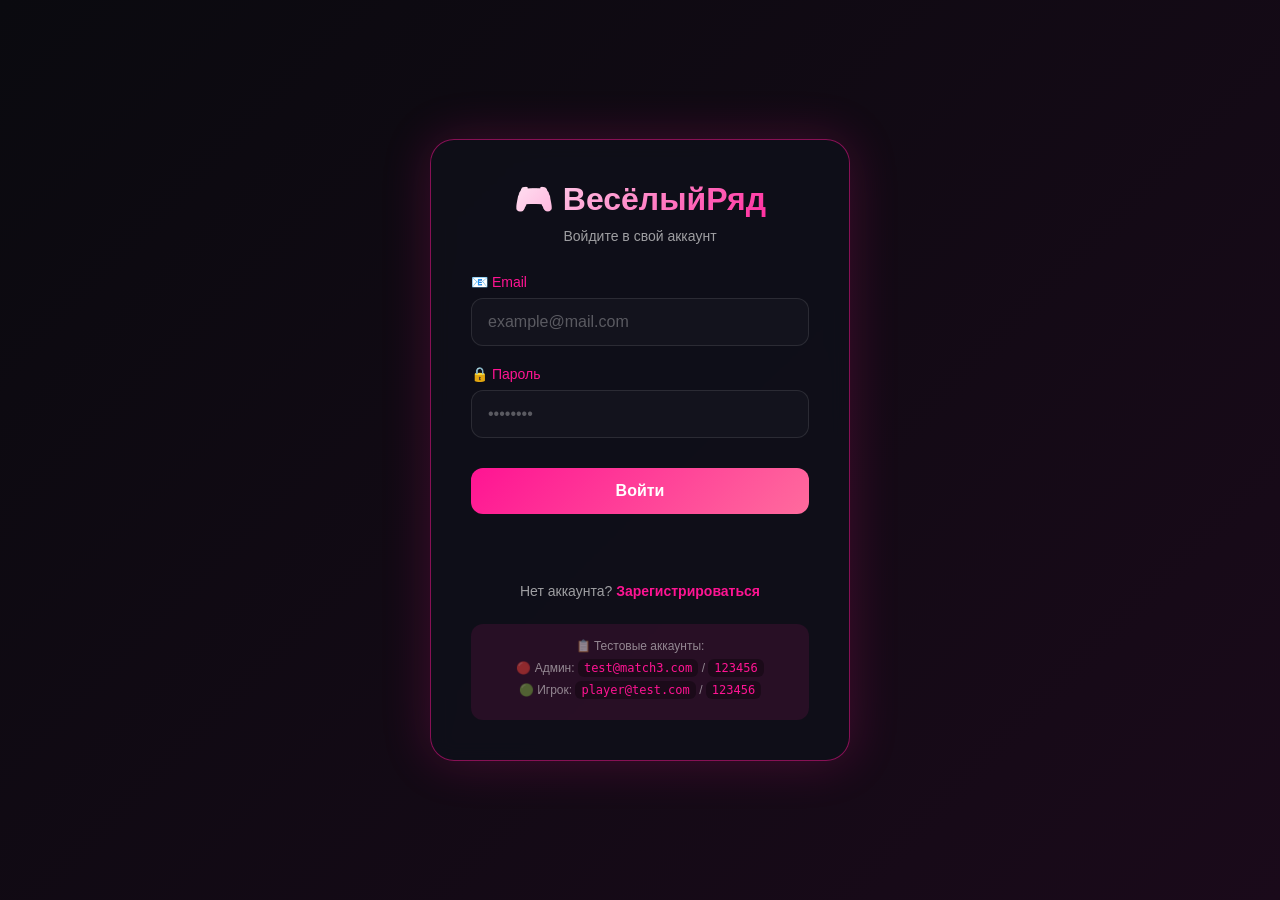
<file: frontend/login.html>
<!DOCTYPE html>
<html lang="ru">
<head>
    <meta charset="UTF-8">
    <meta name="viewport" content="width=device-width, initial-scale=1.0">
    <title>Вход | ВесёлыйРяд</title>
    <style>
        * {
            margin: 0;
            padding: 0;
            box-sizing: border-box;
        }

        body {
            font-family: 'Segoe UI', Tahoma, Geneva, Verdana, sans-serif;
            background: linear-gradient(135deg, #0a0a0f 0%, #1a0a1a 100%);
            min-height: 100vh;
            display: flex;
            justify-content: center;
            align-items: center;
            padding: 20px;
        }

        .login-container {
            background: rgba(15, 15, 25, 0.95);
            backdrop-filter: blur(10px);
            border: 1px solid rgba(255, 20, 147, 0.5);
            border-radius: 24px;
            padding: 40px;
            width: 100%;
            max-width: 420px;
            box-shadow: 0 0 50px rgba(255, 20, 147, 0.2);
            transition: all 0.3s ease;
        }

        .login-container:hover {
            box-shadow: 0 0 60px rgba(255, 20, 147, 0.3);
            border-color: #ff1493;
        }

        h1 {
            text-align: center;
            background: linear-gradient(135deg, #fff, #ff1493);
            -webkit-background-clip: text;
            background-clip: text;
            color: transparent;
            margin-bottom: 10px;
            font-size: 32px;
        }

        .subtitle {
            text-align: center;
            color: rgba(255, 255, 255, 0.6);
            margin-bottom: 30px;
            font-size: 14px;
        }

        .input-group {
            margin-bottom: 20px;
        }

        label {
            display: block;
            margin-bottom: 8px;
            color: #ff1493;
            font-size: 14px;
            font-weight: 500;
        }

        input {
            width: 100%;
            padding: 14px 16px;
            background: rgba(20, 20, 30, 0.9);
            border: 1px solid rgba(255, 255, 255, 0.1);
            border-radius: 12px;
            color: #fff;
            font-size: 16px;
            transition: all 0.3s ease;
        }

        input:focus {
            outline: none;
            border-color: #ff1493;
            box-shadow: 0 0 10px rgba(255, 20, 147, 0.3);
        }

        input::placeholder {
            color: rgba(255, 255, 255, 0.3);
        }

        button {
            width: 100%;
            padding: 14px;
            background: linear-gradient(135deg, #ff1493, #ff6b9d);
            color: white;
            border: none;
            border-radius: 12px;
            font-size: 16px;
            font-weight: 600;
            cursor: pointer;
            transition: all 0.3s ease;
            margin-top: 10px;
        }

        button:hover {
            transform: translateY(-2px);
            box-shadow: 0 5px 20px rgba(255, 20, 147, 0.4);
        }

        .message {
            margin-top: 20px;
            padding: 12px;
            border-radius: 10px;
            text-align: center;
            font-size: 14px;
        }

        .success {
            background: rgba(0, 255, 0, 0.15);
            color: #0f0;
            border: 1px solid #0f0;
        }

        .error {
            background: rgba(255, 0, 0, 0.15);
            color: #ff6b6b;
            border: 1px solid #ff1493;
        }

        .register-link {
            text-align: center;
            margin-top: 25px;
            color: rgba(255, 255, 255, 0.6);
            font-size: 14px;
        }

        .register-link a {
            color: #ff1493;
            text-decoration: none;
            font-weight: 600;
            transition: 0.3s;
        }

        .register-link a:hover {
            text-shadow: 0 0 5px #ff1493;
        }

        .test-accounts {
            margin-top: 25px;
            padding: 15px;
            background: rgba(255, 20, 147, 0.1);
            border-radius: 12px;
            font-size: 12px;
            text-align: center;
        }

        .test-accounts p {
            color: rgba(255, 255, 255, 0.5);
            margin-bottom: 8px;
        }

        .test-accounts code {
            color: #ff1493;
            background: rgba(0,0,0,0.3);
            padding: 2px 6px;
            border-radius: 6px;
        }
    </style>
</head>
<body>
    <div class="login-container">
        <h1>🎮 ВесёлыйРяд</h1>
        <div class="subtitle">Войдите в свой аккаунт</div>

        <div class="input-group">
            <label>📧 Email</label>
            <input type="email" id="email" placeholder="example@mail.com" autocomplete="off">
        </div>

        <div class="input-group">
            <label>🔒 Пароль</label>
            <input type="password" id="password" placeholder="••••••••">
        </div>

        <button onclick="login()">Войти</button>

        <div id="message" class="message"></div>

        <div class="register-link">
            Нет аккаунта? <a href="register.html">Зарегистрироваться</a>
        </div>

        <div class="test-accounts">
            <p>📋 Тестовые аккаунты:</p>
            <p>🔴 Админ: <code>test@match3.com</code> / <code>123456</code></p>
            <p>🟢 Игрок: <code>player@test.com</code> / <code>123456</code></p>
        </div>
    </div>

    <script>
        // Определяем API URL автоматически (работает и локально, и на Render)
        const API = 'https://happyrow.onrender.com';

        async function login() {
            const email = document.getElementById('email').value;
            const password = document.getElementById('password').value;
            const messageDiv = document.getElementById('message');

            // Простая валидация
            if (!email || !password) {
                messageDiv.innerHTML = '<div class="error">❌ Заполните все поля</div>';
                return;
            }

            // Очищаем предыдущее сообщение
            messageDiv.innerHTML = '<div style="color: #ff1493;">⏳ Вход...</div>';

            try {
                const response = await fetch(`${API}/api/login`, {
                    method: 'POST',
                    headers: {
                        'Content-Type': 'application/json'
                    },
                    body: JSON.stringify({ 
                        email: email.trim(), 
                        password: password 
                    })
                });

                const data = await response.json();

                if (response.ok) {
                    // Сохраняем токен
                    localStorage.setItem('access_token', data.access_token);
                    messageDiv.innerHTML = '<div class="success">✅ Вход выполнен! Перенаправление...</div>';
                    
                    // Перенаправляем на главную через секунду
                    setTimeout(() => {
                        window.location.href = 'index.html';
                    }, 1500);
                } else {
                    // Ошибка авторизации
                    let errorText = 'Ошибка входа';
                    if (data.detail) {
                        if (typeof data.detail === 'string') {
                            errorText = data.detail;
                        } else if (Array.isArray(data.detail)) {
                            errorText = data.detail[0]?.msg || 'Неверные данные';
                        }
                    }
                    messageDiv.innerHTML = `<div class="error">❌ ${errorText}</div>`;
                }
            } catch (error) {
                console.error('Login error:', error);
                messageDiv.innerHTML = '<div class="error">❌ Ошибка соединения с сервером. Проверьте интернет.</div>';
            }
        }

        // Добавляем возможность войти по Enter
        document.getElementById('password').addEventListener('keypress', function(e) {
            if (e.key === 'Enter') {
                login();
            }
        });
    </script>
</body>
</html>
</file>
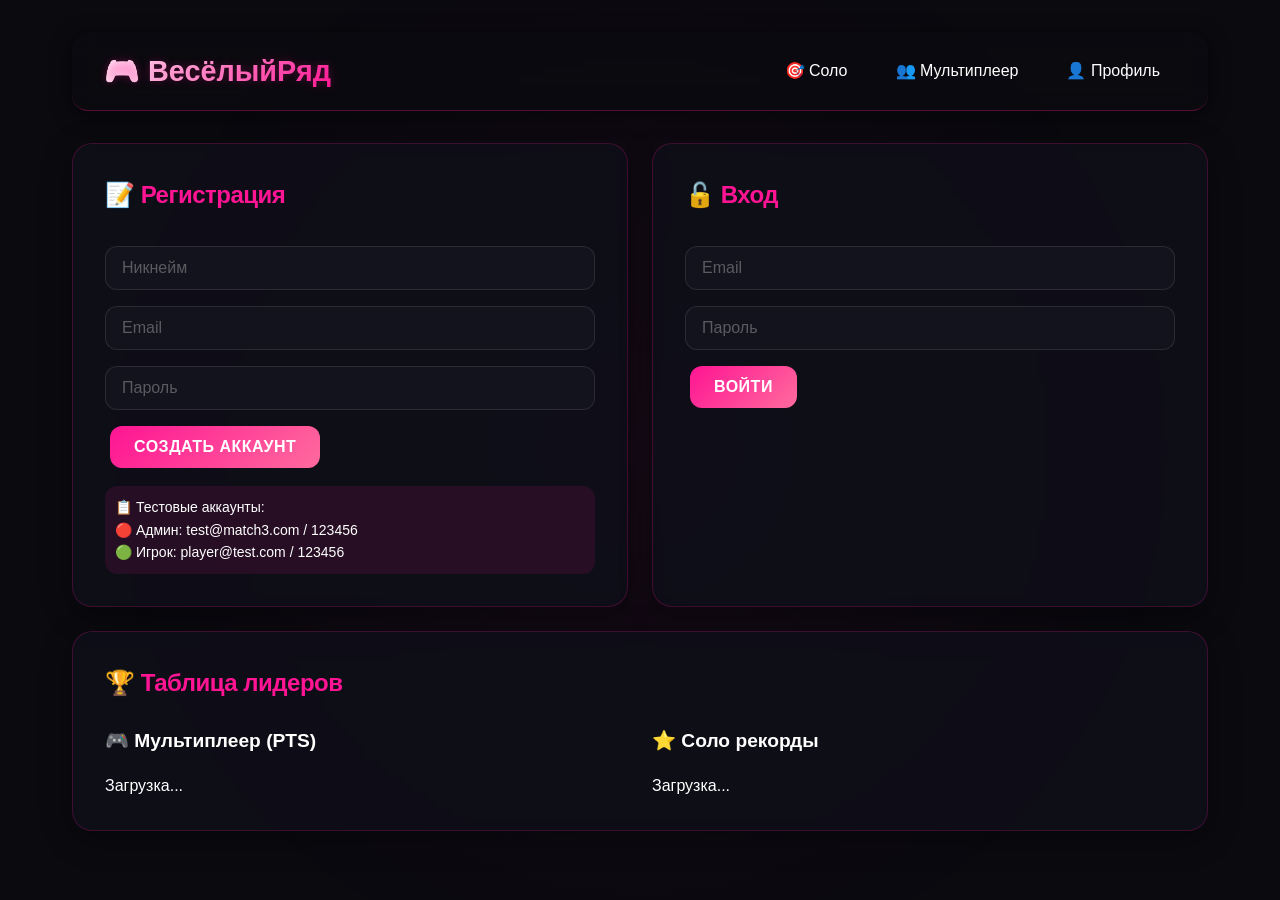
<file: frontend/profile.html>
<!DOCTYPE html>
<html lang="ru">
<head>
    <meta charset="UTF-8">
    <title>ВесёлыйРяд | Профиль</title>
    <style>
        * { margin: 0; padding: 0; box-sizing: border-box; }
        body {
            font-family: 'Segoe UI', sans-serif;
            background: #0a0a0f;
            color: #fff;
            min-height: 100vh;
        }
        .container { max-width: 600px; margin: 0 auto; padding: 2rem; }
        .navbar {
            display: flex;
            justify-content: space-between;
            align-items: center;
            padding: 1rem 2rem;
            background: rgba(10, 10, 15, 0.8);
            backdrop-filter: blur(10px);
            border-bottom: 2px solid #ff1493;
            border-radius: 16px;
            margin-bottom: 2rem;
        }
        .logo {
            font-size: 1.5rem;
            font-weight: bold;
            background: linear-gradient(135deg, #fff, #ff1493);
            -webkit-background-clip: text;
            background-clip: text;
            color: transparent;
        }
        .nav-links { display: flex; gap: 1rem; }
        .nav-links a {
            color: #fff;
            text-decoration: none;
            padding: 0.5rem 1rem;
            border-radius: 8px;
            transition: 0.3s;
        }
        .nav-links a:hover { background: rgba(255, 20, 147, 0.2); }
        .card {
            background: rgba(15, 15, 25, 0.95);
            border: 1px solid #ff1493;
            border-radius: 24px;
            padding: 2rem;
            text-align: center;
            box-shadow: 0 0 30px rgba(255, 20, 147, 0.2);
        }
        .avatar-container {
            position: relative;
            width: 120px;
            height: 120px;
            margin: 0 auto 1.5rem;
            cursor: pointer;
        }
        .avatar {
            width: 100%;
            height: 100%;
            border-radius: 50%;
            border: 3px solid #ff1493;
            object-fit: cover;
            transition: 0.3s;
        }
        .avatar-overlay {
            position: absolute;
            top: 0;
            left: 0;
            width: 100%;
            height: 100%;
            border-radius: 50%;
            background: rgba(0, 0, 0, 0.6);
            display: flex;
            align-items: center;
            justify-content: center;
            opacity: 0;
            transition: 0.3s;
            border-radius: 50%;
        }
        .avatar-container:hover .avatar-overlay {
            opacity: 1;
        }
        .avatar-overlay span {
            font-size: 24px;
        }
        #avatar_input {
            display: none;
        }
        h2 { color: #ff1493; margin-bottom: 0.5rem; }
        .stat {
            background: rgba(20, 20, 30, 0.5);
            padding: 1rem;
            border-radius: 12px;
            margin: 1rem 0;
        }
        .stat-value { font-size: 2rem; font-weight: bold; color: #ff1493; }
        .logout-btn {
            background: rgba(255, 20, 147, 0.3);
            border: 1px solid #ff1493;
            margin-top: 1rem;
            padding: 10px 24px;
            border-radius: 30px;
            cursor: pointer;
            transition: 0.3s;
            color: #fff;
        }
        .logout-btn:hover {
            background: rgba(255, 20, 147, 0.5);
            transform: translateY(-2px);
        }
    </style>
</head>
<body>
    <div class="container">
        <nav class="navbar">
            <div class="logo">🎮 ВесёлыйРяд</div>
            <div class="nav-links">
                <a href="index.html">Главная</a>
                <a href="game_solo.html">Соло</a>
                <a href="game_multi.html">Мультиплеер</a>
            </div>
        </nav>

        <div class="card">
            <div class="avatar-container" onclick="document.getElementById('avatar_input').click()">
                <img id="avatar" class="avatar" src="assets/default_avatar.png" alt="Avatar">
                <div class="avatar-overlay">
                    <span>📷</span>
                </div>
            </div>
            <input type="file" id="avatar_input" accept="image/*">
            <h2 id="nickname">—</h2>
            <p id="email" style="opacity:0.7;">—</p>

            <div class="stat">
                <div>🎮 Мультиплеер рейтинг</div>
                <div class="stat-value" id="pts_multi">—</div>
            </div>

            <div class="stat">
                <div>⭐ Соло рекорд</div>
                <div class="stat-value" id="pts_solo">—</div>
            </div>

            <button class="logout-btn" onclick="logout()">🚪 Выйти</button>
        </div>
    </div>

    <script>
        const API = 'http://localhost:8000';

        async function loadProfile() {
            const token = localStorage.getItem('access_token');
            if (!token) { window.location.href = 'index.html'; return; }

            try {
                const res = await fetch(`${API}/api/me`, {
                    headers: { 'Authorization': `Bearer ${token}` }
                });
                if (res.ok) {
                    const user = await res.json();
                    document.getElementById('nickname').innerText = user.nickname;
                    document.getElementById('email').innerText = user.email;
                    document.getElementById('pts_multi').innerText = user.pts_multiplayer;
                    document.getElementById('pts_solo').innerText = user.pts_solo_record;
                    if (user.avatar_url && user.avatar_url !== '/assets/default_avatar.png') {
                        document.getElementById('avatar').src = user.avatar_url;
                    }
                } else {
                    localStorage.removeItem('access_token');
                    window.location.href = 'index.html';
                }
            } catch(e) { console.error('Ошибка загрузки профиля'); }
        }

        async function uploadAvatar(file) {
            const token = localStorage.getItem('access_token');
            return new Promise((resolve, reject) => {
                const reader = new FileReader();
                reader.onload = async function(e) {
                    try {
                        const res = await fetch(`${API}/api/avatar`, {
                            method: 'POST',
                            headers: {
                                'Content-Type': 'application/json',
                                'Authorization': `Bearer ${token}`
                            },
                            body: JSON.stringify({ avatar_url: e.target.result })
                        });
                        if (res.ok) resolve(e.target.result);
                        else reject();
                    } catch(err) { reject(err); }
                };
                reader.onerror = reject;
                reader.readAsDataURL(file);
            });
        }

        document.getElementById('avatar_input').addEventListener('change', async (e) => {
            const file = e.target.files[0];
            if (file) {
                try {
                    const url = await uploadAvatar(file);
                    document.getElementById('avatar').src = url;
                } catch(err) {
                    alert('❌ Ошибка загрузки');
                }
            }
        });

        function logout() {
            localStorage.removeItem('access_token');
            window.location.href = 'index.html';
        }

        loadProfile();
    </script>
</body>
</html>
</file>
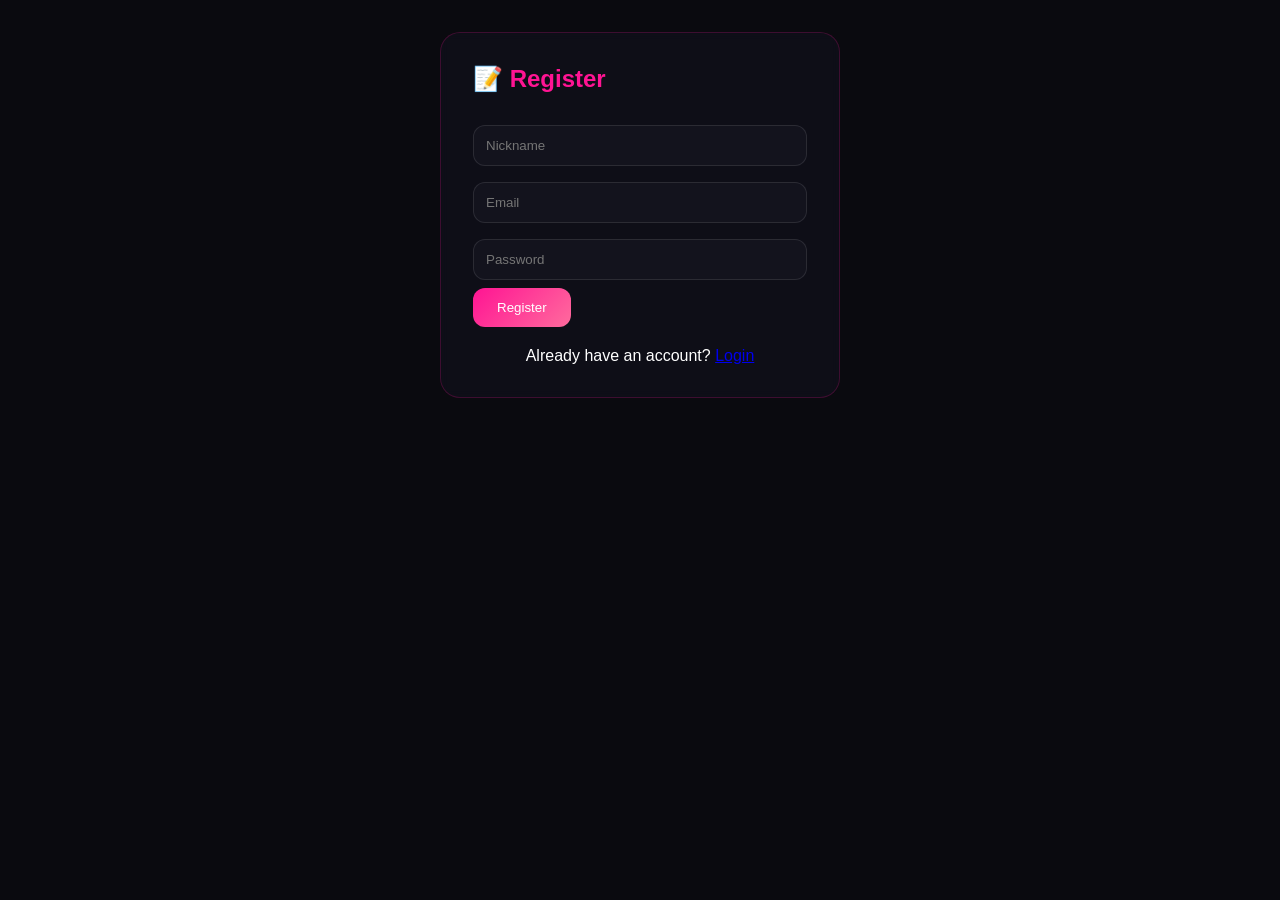
<file: frontend/register.html>
<!DOCTYPE html>
<html>
<head>
    <meta charset="UTF-8">
    <title>Register - Match-3 Game</title>
    <link rel="stylesheet" href="static/style.css">
</head>
<body>
    <div class="container">
        <div class="card" style="max-width: 400px; margin: 0 auto;">
            <h2>📝 Register</h2>
            <form id="registerForm">
                <input type="text" id="nickname" placeholder="Nickname" required>
                <input type="email" id="email" placeholder="Email" required>
                <input type="password" id="password" placeholder="Password" required>
                <button type="submit">Register</button>
            </form>
            <div id="message"></div>
            <div id="verifySection" style="display: none;">
                <hr>
                <h3>Verify Email</h3>
                <input type="text" id="code" placeholder="Enter 6-digit code">
                <button onclick="verifyEmail()">Verify</button>
                <div id="verifyMessage"></div>
            </div>
            <p style="margin-top: 20px; text-align: center;">
                Already have an account? <a href="login.html">Login</a>
            </p>
        </div>
    </div>
    
    <script>
        const API_URL = 'http://localhost:8000';
        let lastEmail = '';
        
        document.getElementById('registerForm').addEventListener('submit', async (e) => {
            e.preventDefault();
            
            const nickname = document.getElementById('nickname').value;
            const email = document.getElementById('email').value;
            const password = document.getElementById('password').value;
            const messageDiv = document.getElementById('message');
            
            try {
                const response = await fetch(`${API_URL}/api/register`, {
                    method: 'POST',
                    headers: { 'Content-Type': 'application/json' },
                    body: JSON.stringify({ nickname, email, password })
                });
                
                const data = await response.json();
                
                if (response.ok) {
                    lastEmail = email;
                    messageDiv.innerHTML = '<div class="success">✅ Registration successful! Check your email for verification code.</div>';
                    document.getElementById('verifySection').style.display = 'block';
                } else {
                    messageDiv.innerHTML = `<div class="error">❌ ${data.detail || 'Registration failed'}</div>`;
                }
            } catch (err) {
                messageDiv.innerHTML = '<div class="error">❌ Connection error</div>';
            }
        });
        
        async function verifyEmail() {
            const code = document.getElementById('code').value;
            const verifyMessage = document.getElementById('verifyMessage');
            
            try {
                const response = await fetch(`${API_URL}/api/verify-email`, {
                    method: 'POST',
                    headers: { 'Content-Type': 'application/json' },
                    body: JSON.stringify({ email: lastEmail, code })
                });
                
                const data = await response.json();
                
                if (response.ok) {
                    verifyMessage.innerHTML = '<div class="success">✅ Email verified! You can now <a href="login.html">login</a>.</div>';
                } else {
                    verifyMessage.innerHTML = `<div class="error">❌ ${data.detail || 'Invalid code'}</div>`;
                }
            } catch (err) {
                verifyMessage.innerHTML = '<div class="error">❌ Verification failed</div>';
            }
        }
    </script>
</body>
</html>
</file>
<file: frontend/static/style.css>
* {
    margin: 0;
    padding: 0;
    box-sizing: border-box;
}

body {
    font-family: 'Segoe UI', sans-serif;
    background: #0a0a0f;
    color: #fff;
}

.container {
    max-width: 1200px;
    margin: 0 auto;
    padding: 2rem;
}

.navbar {
    display: flex;
    justify-content: space-between;
    align-items: center;
    padding: 1rem 2rem;
    background: rgba(10, 10, 15, 0.8);
    backdrop-filter: blur(10px);
    border-bottom: 1px solid rgba(255, 20, 147, 0.3);
    border-radius: 16px;
    margin-bottom: 2rem;
}

.logo {
    font-size: 1.5rem;
    font-weight: bold;
    background: linear-gradient(135deg, #fff, #ff1493);
    -webkit-background-clip: text;
    background-clip: text;
    color: transparent;
}

.nav-links {
    display: flex;
    gap: 1rem;
}

.nav-links a, .nav-links button {
    color: #fff;
    text-decoration: none;
    padding: 0.5rem 1rem;
    border-radius: 8px;
    transition: 0.3s;
    background: none;
    border: none;
    cursor: pointer;
}

.nav-links a:hover, .nav-links button:hover {
    background: rgba(255, 20, 147, 0.2);
}

.card {
    background: rgba(15, 15, 25, 0.9);
    backdrop-filter: blur(5px);
    border: 1px solid rgba(255, 20, 147, 0.2);
    border-radius: 20px;
    padding: 2rem;
    margin-bottom: 1.5rem;
}

.card h2 {
    color: #ff1493;
    margin-bottom: 1.5rem;
}

input {
    width: 100%;
    padding: 12px;
    margin: 8px 0;
    background: rgba(20, 20, 30, 0.9);
    border: 1px solid rgba(255,255,255,0.1);
    border-radius: 12px;
    color: #fff;
}

button {
    background: linear-gradient(135deg, #ff1493, #ff6b9d);
    color: white;
    border: none;
    padding: 12px 24px;
    border-radius: 12px;
    cursor: pointer;
    transition: 0.3s;
}

button:hover {
    transform: translateY(-2px);
    box-shadow: 0 5px 20px rgba(255, 20, 147, 0.4);
}

.success {
    background: rgba(0, 255, 0, 0.1);
    color: #0f0;
    padding: 10px;
    border-radius: 10px;
    margin-top: 10px;
}

.error {
    background: rgba(255, 0, 0, 0.1);
    color: #f55;
    padding: 10px;
    border-radius: 10px;
    margin-top: 10px;
}

.leaderboard-list {
    list-style: none;
}

.leaderboard-list li {
    padding: 12px;
    margin: 8px 0;
    background: rgba(20, 20, 30, 0.5);
    border-radius: 12px;
    border-left: 3px solid #ff1493;
    display: flex;
    justify-content: space-between;
}

.rank {
    font-weight: bold;
    color: #ff1493;
}

.row {
    display: grid;
    grid-template-columns: 1fr 1fr;
    gap: 1.5rem;
}

@media (max-width: 768px) {
    .row {
        grid-template-columns: 1fr;
    }
}
</file>
